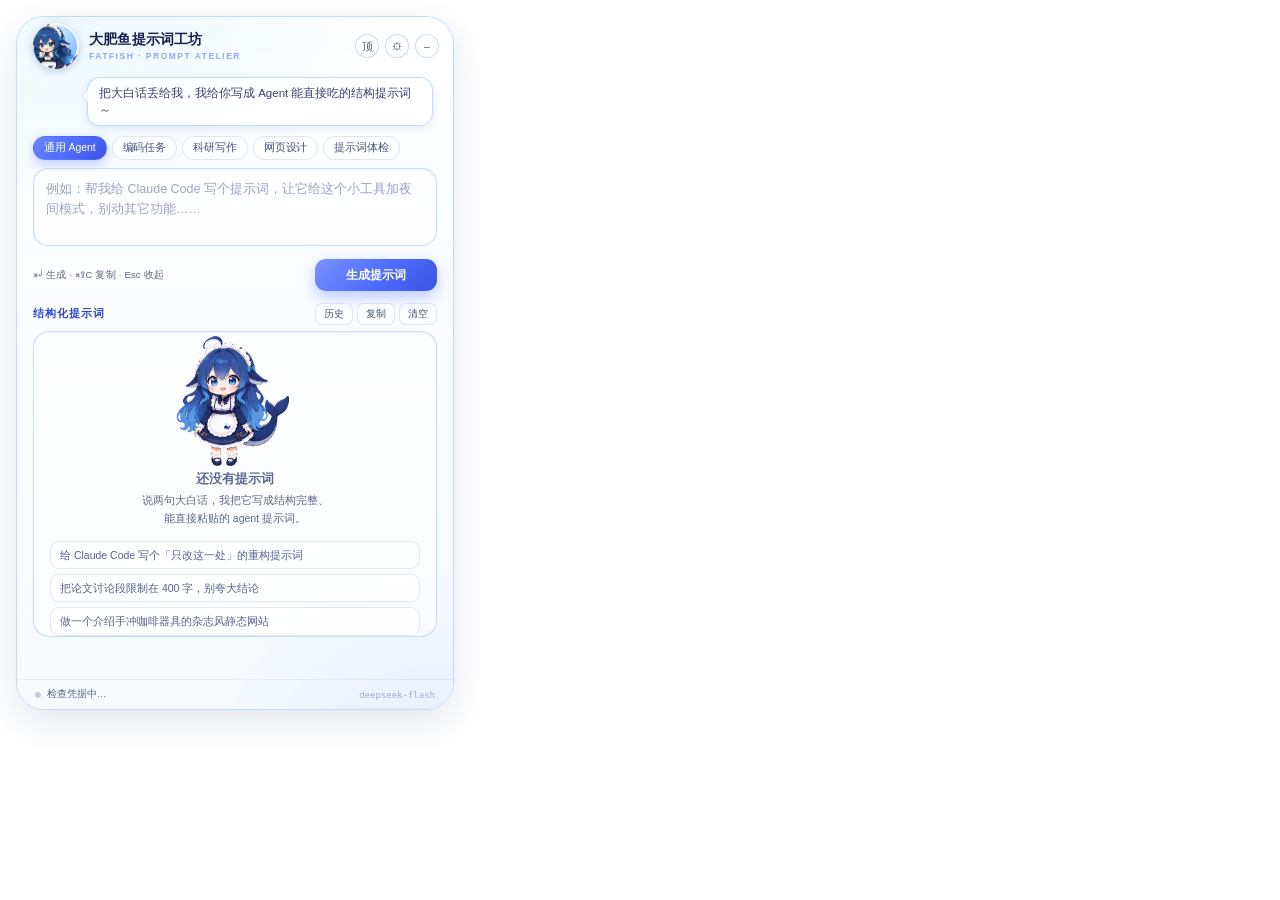
<file: Resources/panel/index.html>
<!doctype html>
<html lang="zh-CN">
<head>
<meta charset="utf-8">
<title>大肥鱼提示词工坊</title>
<link rel="stylesheet" href="style.css">
</head>
<body>
<div class="stage">
  <div class="card" id="card">

    <header class="topbar">
      <div class="brand">
        <div class="avatar"><img src="../pet/whale-happy.webp" alt="大肥鱼"></div>
        <div class="titles">
          <h1>大肥鱼提示词工坊</h1>
          <p>FATFISH · PROMPT ATELIER</p>
        </div>
      </div>
      <div class="win-tools">
        <button class="tool" id="btnPin" title="面板置顶">顶</button>
        <button class="tool" id="btnSettings" title="设置">⚙</button>
        <button class="tool" id="btnHide" title="收起（Esc）">–</button>
      </div>
    </header>

    <div class="bubble-row">
      <div class="bubble" id="bubble"><span id="bubbleText">把大白话丢给我，我给你写成 Agent 能直接吃的结构提示词～</span></div>
    </div>

    <div class="chips" id="chips">
      <button class="chip active" data-preset="general">通用 Agent</button>
      <button class="chip" data-preset="code">编码任务</button>
      <button class="chip" data-preset="research">科研写作</button>
      <button class="chip" data-preset="web">网页设计</button>
      <button class="chip" data-preset="review">提示词体检</button>
    </div>

    <div class="input-block">
      <textarea id="input" rows="3" spellcheck="false"
        placeholder="例如：帮我给 Claude Code 写个提示词，让它给这个小工具加夜间模式，别动其它功能……"></textarea>
      <div class="input-foot">
        <span class="hint">⌘↵ 生成 · ⌘⇧C 复制 · Esc 收起</span>
        <button class="btn-go" id="btnGo"><span class="label">生成提示词</span></button>
      </div>
    </div>

    <section class="output-block">
      <div class="output-head">
        <span class="out-title">结构化提示词</span>
        <span class="out-meta" id="outMeta"></span>
        <div class="out-actions">
          <button class="ghost" id="btnHistory" title="历史">历史</button>
          <button class="ghost" id="btnCopy" title="复制 ⌘⇧C">复制</button>
          <button class="ghost" id="btnClear" title="清空">清空</button>
        </div>
      </div>
      <div class="output" id="output">
        <div class="empty" id="emptyState">
          <img class="empty-pet" src="../pet/fatfish-idle-0.webp" alt="大肥鱼">
          <p class="empty-title">还没有提示词</p>
          <p class="empty-sub">说两句大白话，我把它写成结构完整、<br>能直接粘贴的 agent 提示词。</p>
          <div class="ideas" id="ideas">
            <button class="idea">给 Claude Code 写个「只改这一处」的重构提示词</button>
            <button class="idea">把论文讨论段限制在 400 字，别夸大结论</button>
            <button class="idea">做一个介绍手冲咖啡器具的杂志风静态网站</button>
          </div>
        </div>
      </div>
      <div class="refine" id="refine">
        <button class="pill" data-refine="simpler">更简洁</button>
        <button class="pill" data-refine="stricter">更严谨</button>
        <button class="pill" data-refine="constraints">补约束</button>
        <button class="pill" data-refine="structure">重排结构</button>
      </div>
    </section>

    <footer class="status">
      <span class="dot" id="dot"></span>
      <span id="statusText">检查凭据中…</span>
      <span class="spacer"></span>
      <span class="model" id="modelText">deepseek-flash</span>
    </footer>

    <div class="sheet" id="settingsSheet" hidden>
      <div class="sheet-head"><span>设置</span><button class="ghost" data-close="settingsSheet">关闭</button></div>
      <div class="sheet-body">
        <label class="field">
          <span>DeepSeek API Key</span>
          <input id="keyInput" type="password" placeholder="sk-…（留空则复用 ~/.dsh 凭据）" spellcheck="false">
        </label>
        <p class="note">留空 = 复用本机 DSH 已登录的 DeepSeek 凭据（只读 <code>~/.dsh/.credentials.yaml</code>，不外发）。</p>
        <div class="sheet-actions">
          <button class="btn-soft" id="btnSaveKey">保存</button>
          <button class="btn-soft" id="btnOpenFolder">打开项目文件夹</button>
        </div>
        <div class="appearance">
          <div class="appearance-title">外观</div>
          <label class="field">
            <span>背景透明度 <b id="opacityValue">80%</b></span>
            <input id="opacityRange" type="range" min="0" max="100" step="1" value="80">
          </label>
          <div class="size-grid">
            <label class="field"><span>宽度 pt</span><input id="sizeW" type="number" min="380" max="1000" step="10" value="470"></label>
            <label class="field"><span>高度 pt</span><input id="sizeH" type="number" min="480" max="1000" step="10" value="726"></label>
          </div>
          <p class="note dim">也可拖卡片右下角调整；范围 380×480 – 1000×1000。</p>
        </div>
        <p class="note dim">⌥⇧P 打开/收起面板 · ⌘↵ 生成 · ⌘⇧C 复制 · 拖动面板顶部可移动</p>
      </div>
    </div>

    <div class="sheet" id="historySheet" hidden>
      <div class="sheet-head"><span>最近生成</span><button class="ghost" data-close="historySheet">关闭</button></div>
      <div class="sheet-body" id="historyList"></div>
    </div>

    <div class="toast" id="toast" hidden></div>
  </div>
</div>
<script src="presets.js"></script>
<script src="app.js"></script>
</body>
</html>
</file>
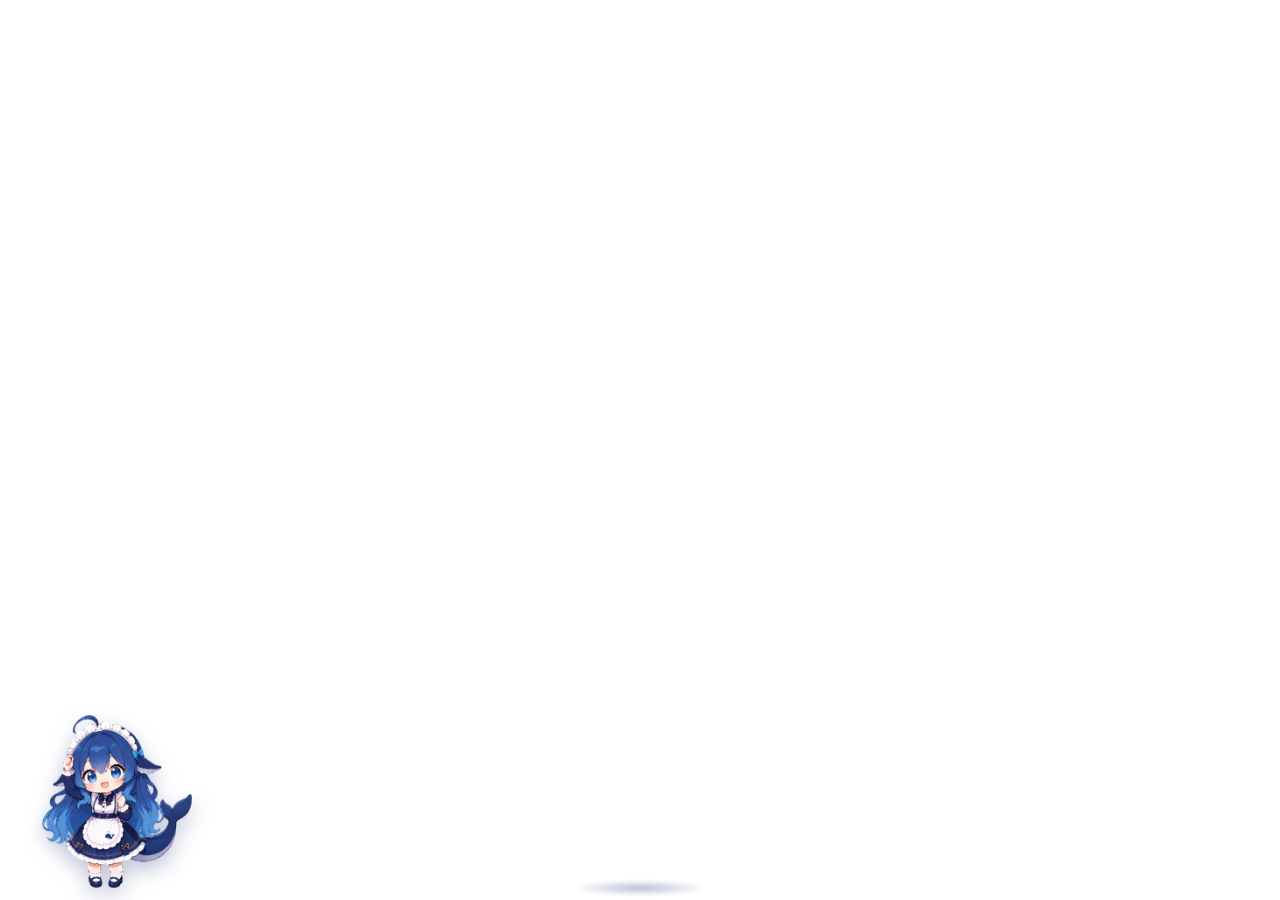
<file: Resources/pet/pet.html>
<!doctype html>
<html lang="zh-CN">
<head>
<meta charset="utf-8">
<style>
  * { margin: 0; padding: 0; box-sizing: border-box; }
  html, body {
    width: 240px; height: 310px;
    background: transparent;
    overflow: hidden;
    font-family: -apple-system, "PingFang SC", "Hiragino Sans GB", sans-serif;
    user-select: none;
    -webkit-user-select: none;
  }
  #sprite {
    position: absolute;
    left: 36px;
    bottom: 8px;
    width: 168px;
    height: 182px;
    object-fit: contain;
    filter: drop-shadow(0 8px 10px rgba(28, 46, 110, .28));
    transform-origin: 50% 92%;
    animation: breathe 3.6s ease-in-out infinite;
  }
  body.working #sprite { animation-duration: 1.4s; }
  body.success #sprite { animation: hop .5s ease-out 2; }
  @keyframes breathe {
    0%, 100% { transform: translateY(0) scale(1); }
    50% { transform: translateY(-2px) scale(1.012); }
  }
  @keyframes hop {
    0%, 100% { transform: translateY(0); }
    40% { transform: translateY(-10px); }
  }

  #ground {
    position: absolute;
    left: 50%;
    bottom: 4px;
    width: 132px; height: 16px;
    transform: translateX(-50%);
    background: radial-gradient(closest-side, rgba(30, 50, 120, .30), rgba(30, 50, 120, 0));
    filter: blur(1px);
  }
  #bubble {
    position: absolute;
    left: 50%;
    bottom: 196px;
    transform: translate(-50%, 6px);
    max-width: 214px;
    padding: 7px 11px;
    font-size: 11.5px;
    line-height: 1.45;
    color: #2c3663;
    text-align: center;
    background: rgba(255, 255, 255, .95);
    border: 1px solid rgba(255, 255, 255, .9);
    border-radius: 13px;
    box-shadow: 0 6px 18px rgba(28, 46, 110, .22);
    opacity: 0;
    pointer-events: none;
    transition: opacity .18s ease, transform .18s ease;
  }
  #bubble::after {
    content: "";
    position: absolute;
    left: 50%;
    bottom: -5px;
    width: 9px; height: 9px;
    margin-left: -4.5px;
    background: rgba(255, 255, 255, .95);
    border-right: 1px solid rgba(255, 255, 255, .9);
    border-bottom: 1px solid rgba(255, 255, 255, .9);
    transform: rotate(45deg);
  }
  #bubble.show { opacity: 1; transform: translate(-50%, 0); }
</style>
</head>
<body>
  <div id="ground"></div>
  <div id="bubble"></div>
  <img id="sprite" src="fatfish-idle-0.webp" alt="大肥鱼">
<script>
  const STATES = {
    idle:    { prefix: 'fatfish-idle-',    n: 6, fps: 7,  loop: true  },
    hover:   { prefix: 'fatfish-hover-',   n: 5, fps: 10, loop: false, next: 'idle' },
    working: { prefix: 'fatfish-working-', n: 6, fps: 9,  loop: true  },
    success: { prefix: 'fatfish-success-', n: 6, fps: 9,  loop: false, next: 'idle' }
  };

  const sprite = document.getElementById('sprite');
  const bubbleEl = document.getElementById('bubble');

  // 预加载全部帧
  for (const key of Object.keys(STATES)) {
    const s = STATES[key];
    for (let i = 0; i < s.n; i += 1) {
      const img = new Image();
      img.src = `${s.prefix}${i}.webp`;
    }
  }

  let current = 'idle';
  let frame = 0;
  let timer = null;
  let bubbleTimer = null;

  function render() {
    const s = STATES[current];
    sprite.src = `${s.prefix}${frame}.webp`;
  }

  function play(name) {
    if (!STATES[name]) return;
    if (timer) clearInterval(timer);
    current = name;
    frame = 0;
    document.body.className = name === 'idle' ? '' : name;
    render();
    const s = STATES[name];
    timer = setInterval(() => {
      frame += 1;
      if (frame >= s.n) {
        if (s.loop) {
          frame = 0;
        } else {
          clearInterval(timer);
          timer = null;
          play(s.next || 'idle');
          return;
        }
      }
      render();
    }, 1000 / s.fps);
  }

  function bubble(payload) {
    const text = (payload && payload.text) || '';
    const seconds = (payload && payload.seconds) || 3;
    if (!text) { bubbleEl.classList.remove('show'); return; }
    bubbleEl.textContent = text;
    bubbleEl.classList.add('show');
    clearTimeout(bubbleTimer);
    bubbleTimer = setTimeout(() => bubbleEl.classList.remove('show'), seconds * 1000);
  }

  window.__pet = {
    get state() { return current; },
    setState(name) { play(name); },
    hover(inside) {
      if (inside && current === 'idle') {
        play('hover');
        bubble({ text: '戳我写提示词 ✨', seconds: 2.4 });
      } else if (!inside && current === 'hover') {
        play('idle');
      }
    },
    bubble
  };

  play('idle');
</script>
</body>
</html>
</file>
<file: Resources/panel/style.css>
/* 大肥鱼提示词工坊 · 面板样式（470×726，与 Swift 里毛玻璃卡片对齐） */

* { box-sizing: border-box; margin: 0; padding: 0; }

:root {
  --blue: #4d6bfe;
  --blue-deep: #2f49c9;
  --blue-soft: #8fa8ff;
  --aqua: #7fd3ff;
  --navy: #15204d;
  --ink: #1d2748;
  --ink-2: #4a5578;
  --ink-3: #5d6785;
  --line: rgba(58, 88, 190, .14);
  --field: rgba(255, 255, 255, .66);
  --font: -apple-system, "SF Pro SC", "PingFang SC", "Hiragino Sans GB", "Helvetica Neue", sans-serif;
  --mono: "SF Mono", ui-monospace, Menlo, monospace;

  /* ── 卡片视觉参数（单点回滚用，改这几行即可）── */
  --pw-card-border-color: #BFDBFE;   /* 浅蓝描边 */
  --pw-card-radius: 28px;            /* 圆钝四角，≥12px */
  --pw-card-bg-opacity: 0.8;         /* 背景透明度 0–1（UI 以 0–100% 呈现）*/
  --pw-card-scrim: 0;                /* 低透明度时的文字底板兜底 */
  --pw-card-width: 100%;             /* 由 Swift 同步为实际窗口宽 */
  --pw-card-height: 100%;            /* 由 Swift 同步为实际窗口高 */
  --pw-line-soft: rgba(191, 219, 254, .95);  /* 控件描边：同色系浅蓝，不再用白 */
}

/* 低透明度兜底：正文已够 4.5:1，这里把辅助文字也压深一档 */
html.pw-low-alpha {
  --ink-2: #414c6e;
  --ink-3: #4a5578;
}

html, body {
  width: 100%; height: 100%;
  background: transparent;
  overflow: hidden;
  font-family: var(--font);
  color: var(--ink);
  -webkit-font-smoothing: antialiased;
  user-select: none;
}

.stage { width: 100%; height: 100%; padding: 16px; }

.card {
  position: relative;
  isolation: isolate;
  display: flex;
  flex-direction: column;
  width: var(--pw-card-width);
  height: var(--pw-card-height);
  border-radius: var(--pw-card-radius);
  border: 1px solid var(--pw-card-border-color);
  background: transparent;
  overflow: hidden;
  box-shadow: 0 12px 34px rgba(28, 46, 110, .12);
}

/* 背景层：只这一层吃 --pw-card-bg-opacity，0 = 完全透明 */
.card::before {
  content: "";
  position: absolute;
  inset: -1px;
  z-index: -2;
  border-radius: inherit;
  background:
    radial-gradient(120% 60% at 12% -8%, rgba(127, 211, 255, .22), transparent 62%),
    radial-gradient(90% 50% at 96% 108%, rgba(143, 168, 255, .20), transparent 60%),
    linear-gradient(180deg, rgba(255, 255, 255, .94), rgba(243, 248, 255, .90));
  opacity: var(--pw-card-bg-opacity);
  transition: opacity .12s linear;
}

/* 兜底层：透明度很低时补一层白色底板，保证正文仍满足 WCAG AA 4.5:1 */
.card::after {
  content: "";
  position: absolute;
  inset: 0;
  z-index: -1;
  border-radius: inherit;
  background: rgba(255, 255, 255, var(--pw-card-scrim));
  pointer-events: none;
  transition: background .12s linear;
}

/* 顶栏 */
.topbar {
  display: flex; align-items: center; justify-content: space-between;
  gap: 8px; height: 58px; padding: 0 14px 0 16px; flex: none;
}
.brand { display: flex; align-items: center; gap: 10px; min-width: 0; }
.avatar {
  width: 46px; height: 46px; flex: none; border-radius: 50%; overflow: hidden;
  background: radial-gradient(circle at 30% 20%, #f2fbff, #a6d2ff 52%, #5c93f0 100%);
  box-shadow: 0 2px 9px rgba(37, 60, 150, .26), inset 0 0 0 2px rgba(255, 255, 255, .9);
}
.avatar img { width: 100%; height: 100%; object-fit: cover; object-position: 50% 12%; transform: scale(1.35); }
.titles { min-width: 0; }
.titles h1 { font-size: 13.5px; font-weight: 650; letter-spacing: .2px; color: var(--navy); white-space: nowrap; }
.titles p { margin-top: 2px; font-size: 8.5px; letter-spacing: 1.5px; color: var(--blue-soft); font-weight: 600; }
.win-tools { display: flex; gap: 6px; flex: none; }
.tool {
  width: 24px; height: 24px; border-radius: 50%;
  border: 1px solid var(--pw-line-soft);
  background: rgba(255, 255, 255, .5);
  color: var(--ink-2); font-size: 10.5px; line-height: 1;
  display: flex; align-items: center; justify-content: center;
  cursor: pointer; transition: background .16s, color .16s, transform .16s;
}
.tool:hover { background: #fff; color: var(--blue-deep); transform: translateY(-1px); }
.tool.on { background: var(--blue); border-color: var(--blue); color: #fff; }

/* 气泡 */
.bubble-row { padding: 2px 20px 0 70px; flex: none; }
.bubble {
  position: relative; display: inline-block; max-width: 100%;
  padding: 7px 11px; font-size: 11.5px; line-height: 1.45; color: #38406b;
  background: rgba(255, 255, 255, .78);
  border: 1px solid var(--pw-line-soft);
  border-radius: 13px; box-shadow: 0 3px 10px rgba(40, 60, 140, .10);
}
.bubble::before {
  content: ""; position: absolute; left: -5px; top: 13px; width: 9px; height: 9px;
  background: rgba(255, 255, 255, .78);
  border-left: 1px solid var(--pw-line-soft);
  border-bottom: 1px solid var(--pw-line-soft);
  transform: rotate(45deg); border-radius: 1px;
}
.bubble.pop { animation: pop .34s ease; }

/* 模板 */
.chips { display: flex; flex-wrap: wrap; gap: 5px; row-gap: 6px; padding: 10px 16px 8px; flex: none; }
.chips::-webkit-scrollbar { display: none; }
.chip {
  flex: none; padding: 4px 10px; font-size: 10.5px; font-family: var(--font); color: #47527d; letter-spacing: -.1px;
  background: rgba(255, 255, 255, .56); border: 1px solid var(--line);
  border-radius: 999px; cursor: pointer; transition: all .18s; white-space: nowrap;
}
.chip:hover { background: #fff; color: var(--blue-deep); border-color: rgba(77, 107, 254, .35); }
.chip.active {
  color: #fff; background: linear-gradient(135deg, #6a86ff, var(--blue) 55%, #3a54e0);
  border-color: transparent; box-shadow: 0 4px 12px rgba(77, 107, 254, .34);
}

/* 输入 */
.input-block { padding: 0 16px; flex: none; }
#input {
  width: 100%; height: 78px; resize: none; padding: 11px 12px;
  font-family: var(--font); font-size: 12.5px; line-height: 1.55; color: var(--ink);
  background: var(--field); border: 1.5px solid var(--pw-line-soft);
  border-radius: 15px; outline: none;
  box-shadow: inset 0 1px 3px rgba(40, 60, 140, .06);
  transition: border-color .18s, box-shadow .18s, background .18s;
  user-select: text;
}
#input::placeholder { color: #9aa3c2; }
#input:focus {
  background: rgba(255, 255, 255, .9);
  border-color: rgba(77, 107, 254, .55);
  box-shadow: 0 0 0 3px rgba(77, 107, 254, .12);
}
.input-foot { display: flex; align-items: center; justify-content: space-between; gap: 10px; padding: 9px 0 10px; }
.hint { font-size: 9.5px; color: var(--ink-3); letter-spacing: .2px; }
.btn-go {
  flex: none; display: flex; align-items: center; justify-content: center;
  height: 32px; min-width: 122px; padding: 0 16px;
  font-family: var(--font); font-size: 12px; font-weight: 600; color: #fff;
  border: none; border-radius: 11px;
  background: linear-gradient(135deg, #7a93ff, var(--blue) 55%, #3a54e0);
  box-shadow: 0 6px 16px rgba(77, 107, 254, .36);
  cursor: pointer; transition: transform .16s, box-shadow .16s, filter .16s;
}
.btn-go:hover { transform: translateY(-1px); box-shadow: 0 9px 20px rgba(77, 107, 254, .42); }
.btn-go:active { transform: translateY(0) scale(.99); }
.btn-go:disabled { filter: grayscale(.35) brightness(.95); box-shadow: none; cursor: default; transform: none; }
.card.busy .btn-go { min-width: 64px; }

/* 输出 */
.output-block { flex: 1; min-height: 0; display: flex; flex-direction: column; padding: 0 16px; }
.output-head { display: flex; align-items: center; gap: 8px; height: 26px; flex: none; }
.out-title { font-size: 10.5px; font-weight: 650; letter-spacing: 1px; color: var(--blue-deep); }
.out-meta { font-size: 9.5px; color: var(--ink-3); }
.out-actions { margin-left: auto; display: flex; gap: 4px; }
.ghost {
  padding: 3px 8px; font-family: var(--font); font-size: 10px; color: var(--ink-2);
  background: rgba(255, 255, 255, .5); border: 1px solid var(--line);
  border-radius: 7px; cursor: pointer; transition: all .16s;
}
.ghost:hover { background: #fff; color: var(--blue-deep); border-color: rgba(77, 107, 254, .35); }

.output {
  flex: 1; min-height: 0; margin-top: 4px; padding: 11px 12px; overflow-y: auto;
  background: rgba(255, 255, 255, .54);
  border: 1px solid var(--pw-line-soft); border-radius: 16px;
  box-shadow: inset 0 1px 3px rgba(40, 60, 140, .05);
  user-select: text; cursor: text;
}
.output::-webkit-scrollbar { width: 6px; }
.output::-webkit-scrollbar-thumb { background: rgba(77, 107, 254, .22); border-radius: 3px; }

/* 空状态 */
.empty { height: 100%; display: flex; flex-direction: column; align-items: center; justify-content: center; gap: 4px; color: var(--ink-3); text-align: center; }
.empty-pet { width: 126px; height: 137px; object-fit: contain; margin-bottom: -2px; animation: floaty 6s ease-in-out infinite; }
.empty-title { font-size: 12.5px; font-weight: 650; color: #5d6890; }
.empty-sub { font-size: 10.5px; line-height: 1.65; }
.ideas { display: flex; flex-direction: column; gap: 5px; margin-top: 10px; width: 100%; padding: 0 4px; }

/* 小尺寸自适应：380×480 附近仍保证文字与按钮完整（只压缩装饰，不删功能） */
@media (max-height: 620px) {
  .empty-pet { display: none; }
  .empty { justify-content: flex-start; padding-top: 6px; gap: 2px; }
  .ideas { display: none; }   /* 小窗只保留标题与说明，示例卡让位给输出区 */
  .bubble-row { display: none; }  /* 提示气泡让位给输出区（不是功能入口） */
  #input { height: 64px; }
  .idea { padding: 5px 8px; font-size: 10px; }
}
@media (max-width: 430px) {
  .topbar { padding: 0 10px 0 12px; }
  .titles h1 { font-size: 12.5px; }
  .chips { padding: 8px 12px 6px; }
  .input-block, .output-block { padding-left: 12px; padding-right: 12px; }
}
.idea {
  font-family: var(--font); font-size: 10.5px; line-height: 1.35; color: #54618f; text-align: left;
  padding: 6px 9px; background: rgba(255, 255, 255, .72); border: 1px solid var(--line);
  border-radius: 9px; cursor: pointer; transition: all .16s;
}
.idea:hover { background: #fff; color: var(--blue-deep); border-color: rgba(77, 107, 254, .38); transform: translateX(2px); }

/* 渲染后的提示词 */
.md { font-size: 12px; line-height: 1.62; color: #1f2947; }
.md .h1 { font-size: 13.5px; font-weight: 700; color: var(--blue-deep); margin: 0 0 8px; padding-bottom: 6px; border-bottom: 1px dashed rgba(77, 107, 254, .28); }
.md .h2 { display: flex; align-items: center; gap: 6px; font-size: 11.5px; font-weight: 700; color: #2b3a72; margin: 13px 0 5px; letter-spacing: .3px; }
.md .h2::before { content: ""; width: 3px; height: 11px; border-radius: 2px; background: linear-gradient(180deg, var(--blue), var(--aqua)); flex: none; }
.md .p { margin: 3px 0; white-space: pre-wrap; word-break: break-word; }
.md .li { position: relative; margin: 2px 0 2px 12px; padding-left: 10px; white-space: pre-wrap; word-break: break-word; }
.md .li::before { content: ""; position: absolute; left: 0; top: 8px; width: 4px; height: 4px; border-radius: 50%; background: var(--blue-soft); }
.md strong { font-weight: 650; color: #1b2a63; }
.md code { font-family: var(--mono); font-size: 11px; padding: 1px 4px; border-radius: 4px; background: rgba(77, 107, 254, .10); color: #2f3d7a; }
.md .cursor { display: inline-block; width: 7px; height: 13px; margin-left: 2px; vertical-align: -2px; background: var(--blue); border-radius: 2px; animation: caret 1s steps(1) infinite; }

/* 精修 */
.refine { display: flex; gap: 5px; padding: 9px 0 0; flex: none; opacity: 0; pointer-events: none; transition: opacity .25s; }
.refine.show { opacity: 1; pointer-events: auto; }
.pill {
  padding: 4px 10px; font-family: var(--font); font-size: 10px; color: #4c5680;
  background: rgba(255, 255, 255, .55); border: 1px solid var(--line);
  border-radius: 999px; cursor: pointer; transition: all .16s;
}
.pill:hover { background: #fff; color: var(--blue-deep); border-color: rgba(77, 107, 254, .35); }

/* 状态栏 */
.status {
  display: flex; align-items: center; gap: 6px; height: 30px; padding: 0 18px;
  font-size: 9.5px; color: var(--ink-3); flex: none;
  border-top: 1px solid rgba(58, 88, 190, .08); margin-top: 9px;
}
.dot { width: 6px; height: 6px; border-radius: 50%; background: #c3cbe3; flex: none; }
.dot.ok { background: #34c98b; box-shadow: 0 0 0 3px rgba(52, 201, 139, .16); }
.dot.err { background: #ff7a7a; box-shadow: 0 0 0 3px rgba(255, 122, 122, .16); }
.spacer { flex: 1; }
.model { font-family: var(--mono); font-size: 9px; color: #a3abc7; }

/* 浮层 */
.sheet {
  position: absolute; inset: 0; z-index: 40; display: flex; flex-direction: column;
  background: rgba(246, 249, 255, .93);
  backdrop-filter: blur(24px) saturate(1.6);
  -webkit-backdrop-filter: blur(24px) saturate(1.6);
  border-radius: 28px; padding: 16px 18px; animation: sheetIn .22s ease;
}
.sheet[hidden] { display: none; }
.sheet-head {
  display: flex; align-items: center; justify-content: space-between;
  font-size: 12.5px; font-weight: 650; color: var(--navy);
  padding-bottom: 10px; border-bottom: 1px solid var(--line); flex: none;
}
.sheet-body { padding-top: 14px; overflow-y: auto; font-size: 11.5px; color: var(--ink-2); flex: 1; }

/* 外观设置：透明度滑块 + 宽高输入 */
.appearance {
  margin: 14px 0 2px; padding: 10px 11px 12px;
  border-radius: 14px;
  background: rgba(255, 255, 255, .55);
  border: 1px solid var(--pw-line-soft);
}
.appearance-title { font-size: 11px; font-weight: 650; color: var(--ink); margin-bottom: 10px; }
.appearance .field span b { color: var(--blue-deep); font-weight: 650; }
.size-grid { display: grid; grid-template-columns: 1fr 1fr; gap: 8px; margin-top: 8px; }
.size-grid .field { margin-bottom: 0; }
.size-grid .field input { font-size: 11px; }

.appearance input[type="range"] {
  -webkit-appearance: none; appearance: none;
  width: 100%; height: 4px; margin: 6px 0 2px;
  padding: 0; border: 0; box-shadow: none;
  border-radius: 999px; outline: none; cursor: pointer;
  background: linear-gradient(90deg,
      var(--blue) 0%,
      var(--blue) var(--fill, 80%),
      rgba(58, 88, 190, .20) var(--fill, 80%),
      rgba(58, 88, 190, .20) 100%);
}
.appearance input[type="range"]::-webkit-slider-thumb {
  -webkit-appearance: none; appearance: none;
  width: 14px; height: 14px; border-radius: 50%;
  background: #fff; border: 2px solid var(--blue);
  box-shadow: 0 1px 4px rgba(47, 73, 201, .35);
}
.field { display: block; margin-bottom: 10px; }
.field span { display: block; font-size: 10.5px; color: var(--ink-2); margin-bottom: 6px; }
.field input {
  width: 100%; padding: 9px 11px; font-family: var(--mono); font-size: 11px; color: var(--ink);
  background: #fff; border: 1px solid var(--line); border-radius: 10px; outline: none; user-select: text;
}
.note { font-size: 10.5px; line-height: 1.65; color: var(--ink-3); margin: 8px 0; }
.note code { font-family: var(--mono); font-size: 10px; background: rgba(77, 107, 254, .10); padding: 1px 4px; border-radius: 4px; }
.note.dim { color: #a3abc7; }
.sheet-actions { display: flex; gap: 8px; margin: 14px 0 4px; }
.btn-soft {
  padding: 7px 14px; font-family: var(--font); font-size: 11.5px; font-weight: 600; color: var(--blue-deep);
  background: rgba(255, 255, 255, .9); border: 1px solid rgba(77, 107, 254, .28);
  border-radius: 10px; cursor: pointer; transition: all .16s;
}
.btn-soft:hover { background: var(--blue); color: #fff; border-color: var(--blue); }

.history-item {
  padding: 9px 11px; margin-bottom: 7px; background: rgba(255, 255, 255, .8);
  border: 1px solid var(--line); border-radius: 11px; cursor: pointer; transition: all .16s;
}
.history-item:hover { border-color: rgba(77, 107, 254, .4); transform: translateY(-1px); }
.history-item .hi-top { display: flex; justify-content: space-between; font-size: 9.5px; color: var(--ink-3); margin-bottom: 4px; }
.history-item .hi-text { font-size: 11px; color: var(--ink); line-height: 1.5; display: -webkit-box; -webkit-line-clamp: 2; -webkit-box-orient: vertical; overflow: hidden; }
.history-empty { color: var(--ink-3); font-size: 11px; text-align: center; padding: 24px 0; }

.toast {
  position: absolute; left: 50%; bottom: 46px; z-index: 60;
  transform: translateX(-50%) translateY(6px);
  padding: 7px 14px; font-size: 11px; color: #fff;
  background: rgba(24, 34, 74, .92); border-radius: 9px;
  box-shadow: 0 8px 20px rgba(15, 25, 70, .3);
  opacity: 0; transition: opacity .2s, transform .2s; pointer-events: none; white-space: nowrap;
}
.toast.show { opacity: 1; transform: translateX(-50%) translateY(0); }

@keyframes floaty { 0%, 100% { transform: translateY(0); } 50% { transform: translateY(-5px); } }
@keyframes caret { 0%, 49% { opacity: 1; } 50%, 100% { opacity: 0; } }
@keyframes pop { 0% { transform: scale(.97); } 60% { transform: scale(1.015); } 100% { transform: scale(1); } }
@keyframes sheetIn { from { opacity: 0; transform: translateY(6px); } to { opacity: 1; transform: translateY(0); } }
</file>
